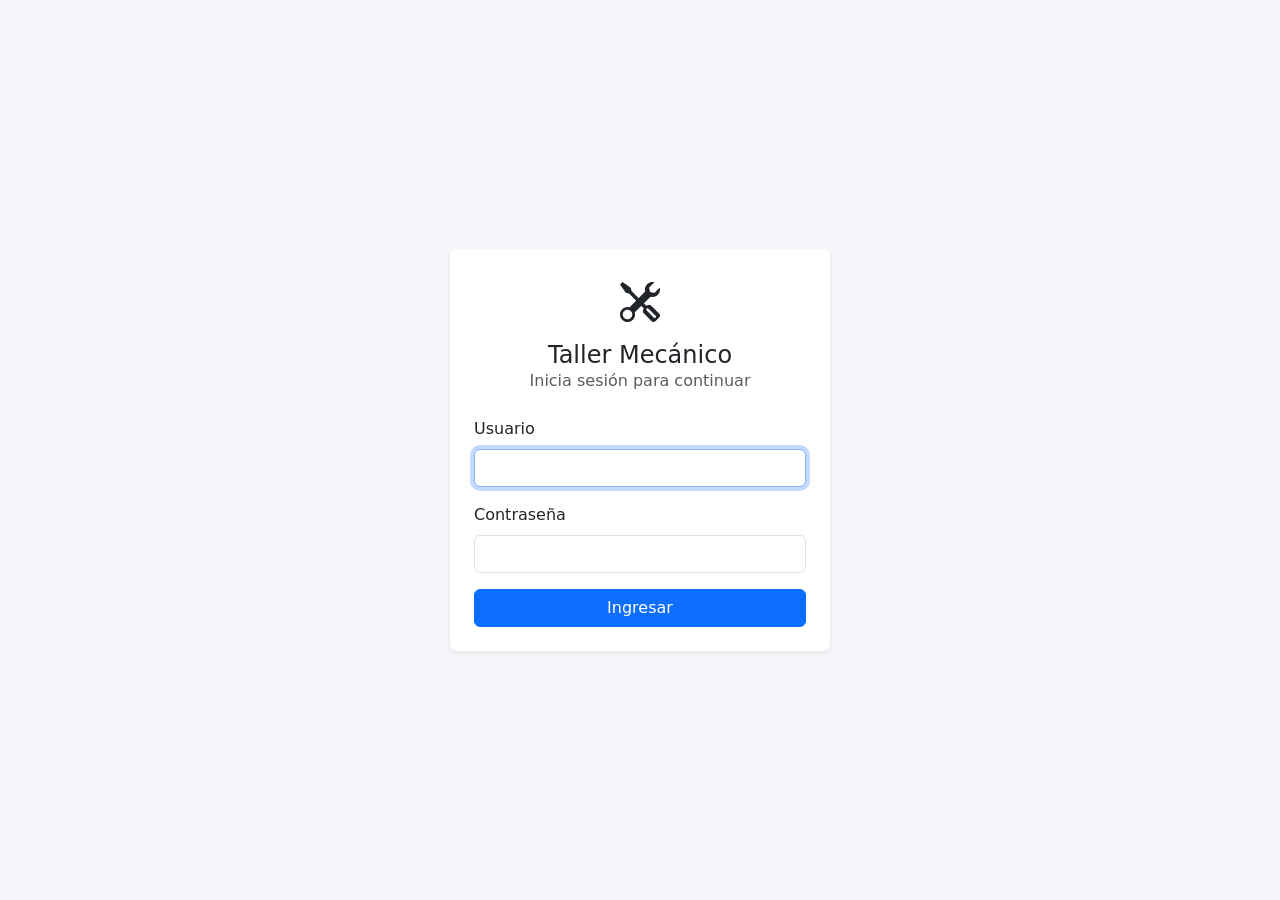
<file: frontend/index.html>
<!DOCTYPE html>
<html lang="es">
<head>
  <meta charset="UTF-8" />
  <meta name="viewport" content="width=device-width, initial-scale=1.0" />
  <title>J.L.M DIESELCONTACT - Inicio</title>

  <!-- Bootstrap CSS (CDN) -->
  <link
    href="https://cdn.jsdelivr.net/npm/bootstrap@5.3.3/dist/css/bootstrap.min.css"
    rel="stylesheet"
  />
  <!-- Bootstrap Icons (CDN) -->
  <link
    rel="stylesheet"
    href="https://cdn.jsdelivr.net/npm/bootstrap-icons@1.11.3/font/bootstrap-icons.css"
  />
  <link rel="stylesheet" href="css/style.css" />
</head>
<body>

 <!-- ===================== NAVBAR ===================== -->
<nav class="navbar navbar-expand-lg navbar-dark bg-dark">
  <div class="container">
    <a class="navbar-brand" href="index.html"><i class="bi bi-tools"></i> J.L.M DIESELCONTACT</a>
    <button class="navbar-toggler" type="button" data-bs-toggle="collapse" data-bs-target="#nav">
      <span class="navbar-toggler-icon"></span>
    </button>
    <div class="collapse navbar-collapse" id="nav">
      <ul class="navbar-nav ms-auto align-items-center">
        <li class="nav-item"><a class="nav-link active" href="index.html">Inicio</a></li>
        <li class="nav-item"><a class="nav-link" href="propietarios.html">Propietarios</a></li>
        <li class="nav-item"><a class="nav-link" href="vehiculos.html">Vehículos</a></li>
        <li class="nav-item"><a class="nav-link" href="productos.html">Productos</a></li>
        <li class="nav-item"><a class="nav-link" href="servicios.html">Servicios</a></li>
        <li class="nav-item"><a class="nav-link" href="facturas.html">Facturas</a></li>
        <li class="nav-item"><a class="nav-link" href="usuarios.html">Usuarios</a></li>
        <li class="nav-item d-flex align-items-center mx-2">
          <span class="rounded-circle bg-primary text-white d-flex align-items-center justify-content-center"
                style="width: 36px; height: 36px; font-weight: bold; cursor: default;"
                id="avatar-usuario"
                title="">
          </span>
        </li>
        <li class="nav-item">
          <a class="nav-link" href="#" onclick="cerrarSesion()"><i class="bi bi-box-arrow-right"></i> Salir</a>
        </li>
      </ul>
    </div>
  </div>
</nav>

<div id="alertas"></div>

  <!-- ===================== CONTENIDO ===================== -->
  <div class="container py-5">
    <div class="text-center mb-5">
      <h1><i class="bi bi-tools"></i> J.L.M DIESELCONTACT</h1>
      <p class="text-muted">Gestiona propietarios, vehículos, inventario, órdenes de servicio y facturación.</p>
    </div>

    <div class="row g-4">

      <div class="col-md-4">
        <a href="propietarios.html" class="text-decoration-none text-dark">
          <div class="card p-4 text-center h-100">
            <i class="bi bi-person-fill fs-1 text-primary mb-2"></i>
            <h5>Propietarios</h5>
            <p class="text-muted small mb-0">Registrar y administrar dueños de vehículos.</p>
          </div>
        </a>
      </div>

      <div class="col-md-4">
        <a href="vehiculos.html" class="text-decoration-none text-dark">
          <div class="card p-4 text-center h-100">
            <i class="bi bi-car-front-fill fs-1 text-primary mb-2"></i>
            <h5>Vehículos</h5>
            <p class="text-muted small mb-0">Registrar motos/vehículos asociados a un propietario.</p>
          </div>
        </a>
      </div>

      <div class="col-md-4">
        <a href="productos.html" class="text-decoration-none text-dark">
          <div class="card p-4 text-center h-100">
            <i class="bi bi-box-seam-fill fs-1 text-primary mb-2"></i>
            <h5>Productos / Repuestos</h5>
            <p class="text-muted small mb-0">Controlar inventario, precios y stock.</p>
          </div>
        </a>
      </div>

      <div class="col-md-4">
        <a href="servicios.html" class="text-decoration-none text-dark">
          <div class="card p-4 text-center h-100">
            <i class="bi bi-wrench-adjustable-circle-fill fs-1 text-primary mb-2"></i>
            <h5>Servicios</h5>
            <p class="text-muted small mb-0">Crear órdenes de trabajo y agregar repuestos usados.</p>
          </div>
        </a>
      </div>

      <div class="col-md-4">
        <a href="facturas.html" class="text-decoration-none text-dark">
          <div class="card p-4 text-center h-100">
            <i class="bi bi-receipt fs-1 text-primary mb-2"></i>
            <h5>Facturas</h5>
            <p class="text-muted small mb-0">Generar y consultar facturas de servicios.</p>
          </div>
        </a>
      </div>

      <div class="col-md-4">
        <div class="card p-4 text-center h-100 bg-light">
          <i class="bi bi-info-circle fs-1 text-secondary mb-2"></i>
          <h5>API</h5>
          <p class="text-muted small mb-0">
            Backend corriendo en <code id="api-url-preview"></code>.<br />
            Cámbialo en <code>js/config.js</code>.
          </p>
        </div>
      </div>

    </div>
  </div>

  <!-- Bootstrap JS (para navbar responsive, modales, alertas) -->
  <script src="https://cdn.jsdelivr.net/npm/bootstrap@5.3.3/dist/js/bootstrap.bundle.min.js"></script>
  <script src="js/session.js"></script>


  <script src="js/config.js"></script>
  <script>
    document.getElementById("api-url-preview").textContent = API_URL;
  </script>
</body>
</html>
</file>
<file: frontend/css/style.css>
/* ============================================================
   ESTILOS PROPIOS
   Bootstrap ya hace casi todo el trabajo. Aquí solo agregamos
   pequeños ajustes para que se vea más limpio.
   ============================================================ */

body {
  background-color: #f4f6f9;
}

.navbar-brand {
  font-weight: 600;
}

.card {
  border: none;
  box-shadow: 0 1px 4px rgba(0, 0, 0, 0.08);
}

.table-responsive {
  background: white;
  border-radius: 0.5rem;
}

/* Cursor tipo botón para filas o iconos clickeables */
.clickable {
  cursor: pointer;
}

/* Contenedor fijo arriba para las alertas (mensajes de éxito/error) */
#alertas {
  position: fixed;
  top: 70px;
  right: 20px;
  z-index: 2000;
  min-width: 300px;
}

/* Encabezado de la factura: logo a la izquierda, título centrado */
.factura-encabezado {
  display: flex;
  align-items: center;
  gap: 12px;
}

/* Logo de la empresa: pequeño, en la esquina, nunca ocupa toda la fila */
.factura-logo {
  height: 55px;
  width: 55px;
  object-fit: contain;
  flex-shrink: 0;
}

/* ============================================================
   IMPRESIÓN DE FACTURA
   Cuando el usuario imprime (o guarda como PDF) desde el modal de
   factura, ocultamos TODO menos el contenido de #factura-imprimible.
   ============================================================ */
@media print {
  body * {
    visibility: hidden;
  }

  #factura-imprimible,
  #factura-imprimible * {
    visibility: visible;
  }

  #factura-imprimible {
    position: absolute;
    top: 0;
    left: 0;
    width: 100%;
    padding: 20px;
  }

  /* Bootstrap pone los modales con display:none al imprimir; forzamos
     a que se muestre solo el que tiene la factura */
  .modal {
    position: absolute !important;
    display: block !important;
  }

  /* El modal de Bootstrap trae márgenes/transform propios que empujan
     la factura hacia abajo aunque esté "invisible". Los reseteamos para
     que #factura-imprimible (position:absolute; top:0) quede pegado
     de verdad a la esquina superior de la hoja. */
  .modal-dialog,
  .modal-content,
  .modal-body {
    position: static !important;
    margin: 0 !important;
    padding: 0 !important;
    max-width: 100% !important;
    width: 100% !important;
    transform: none !important;
    box-shadow: none !important;
    border: none !important;
  }

  .no-print {
    display: none !important;
  }
}
</file>
